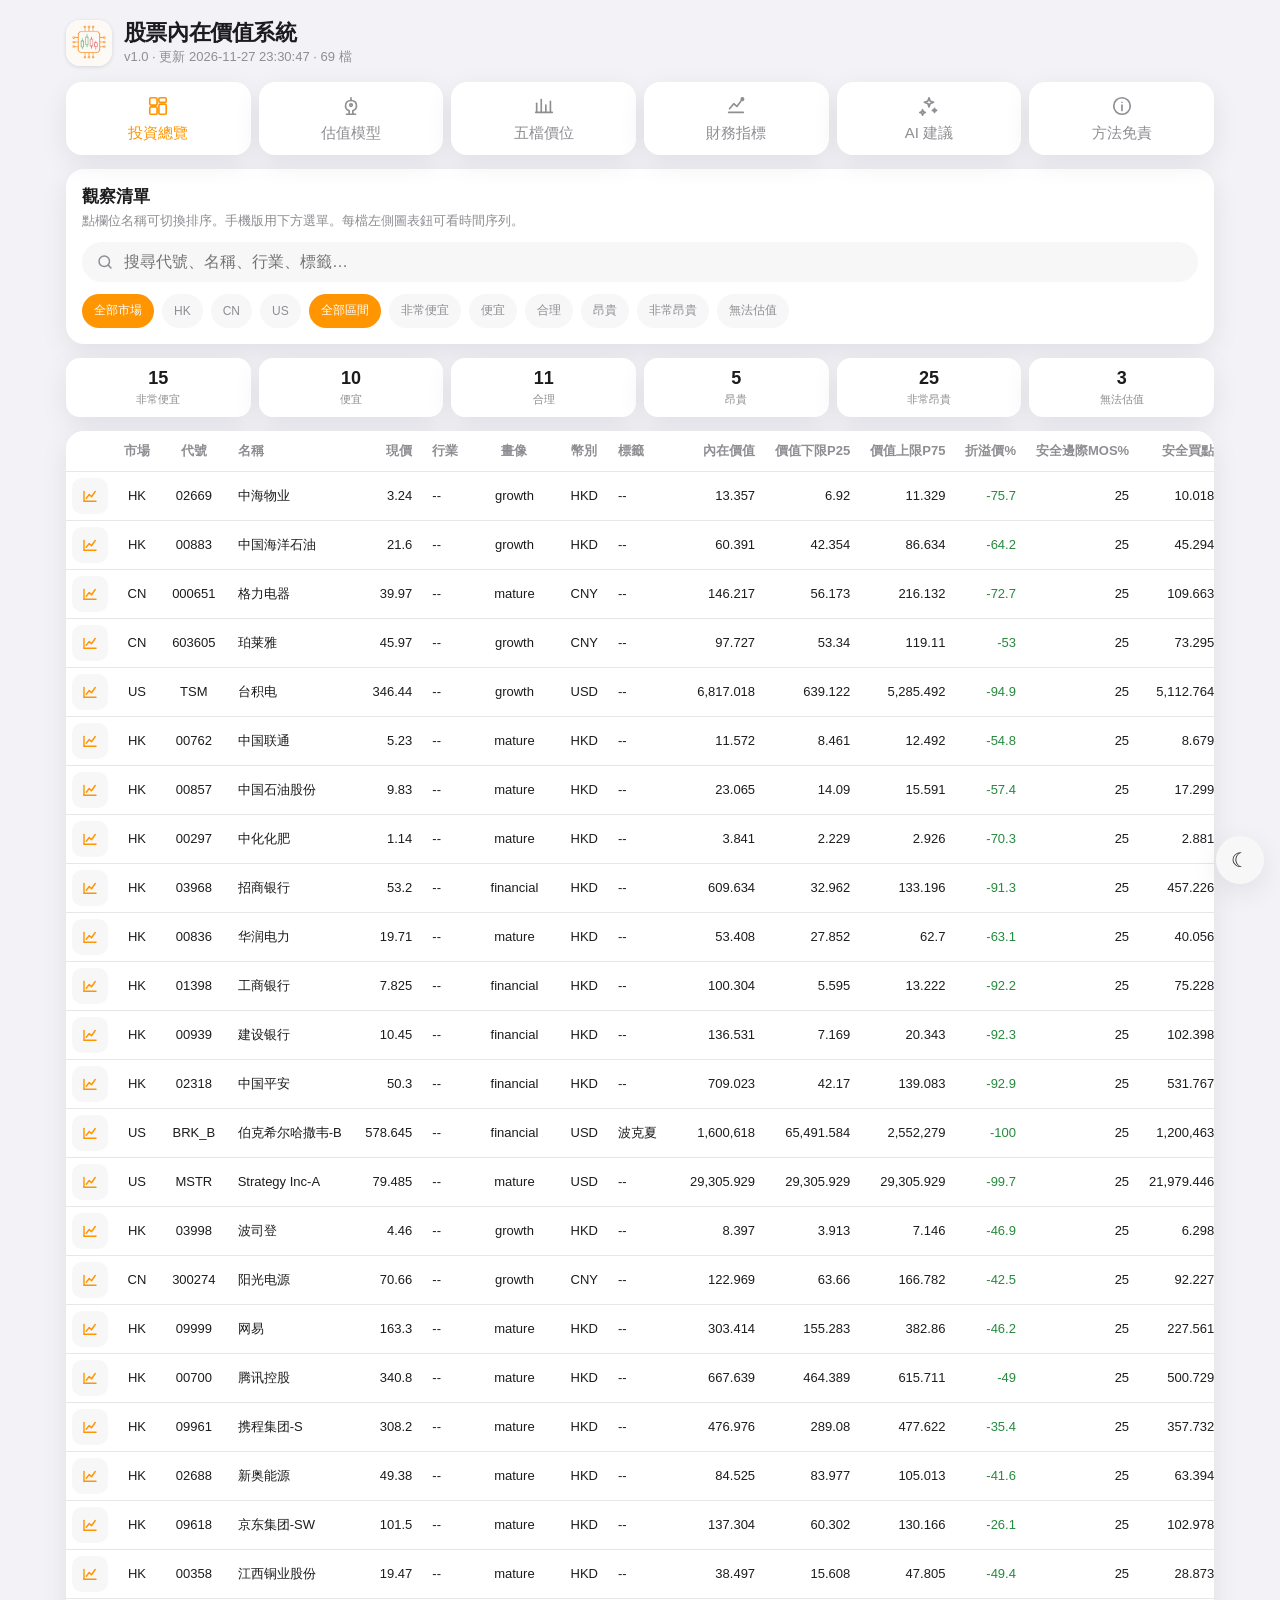
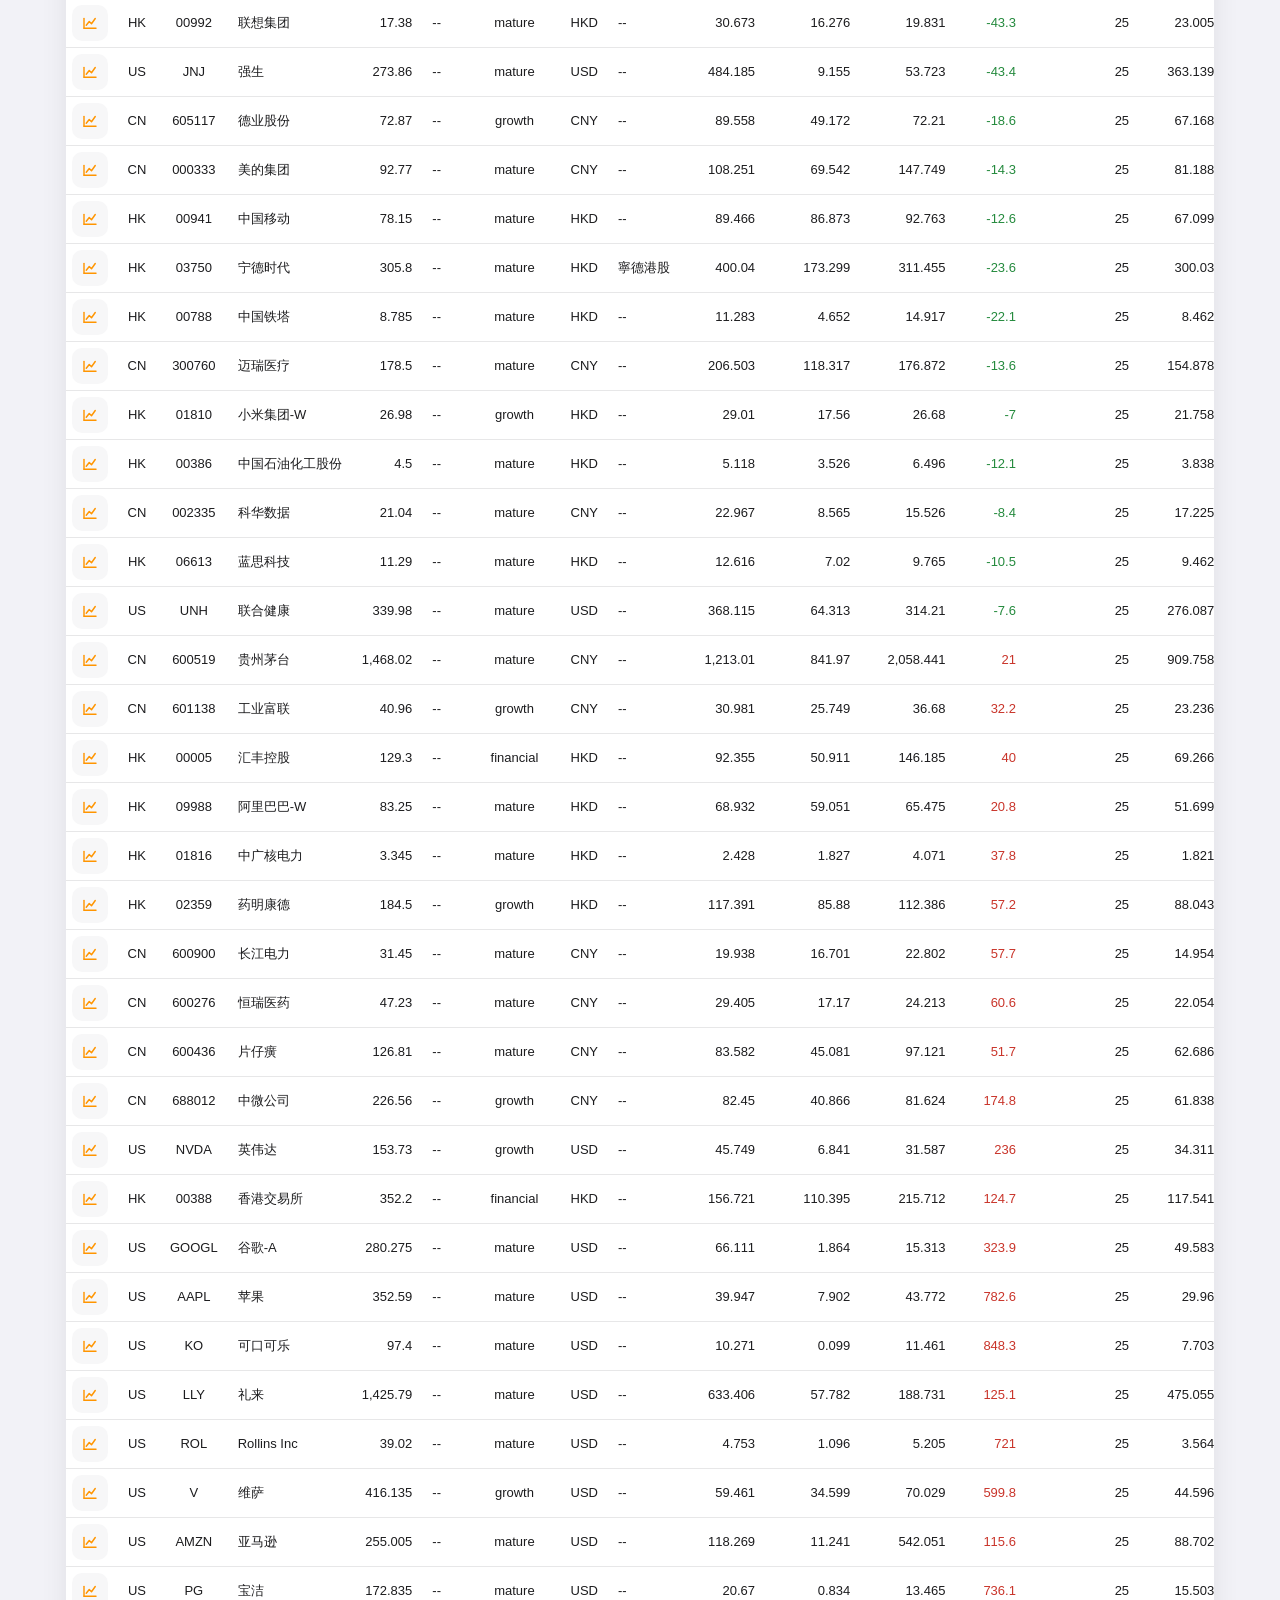
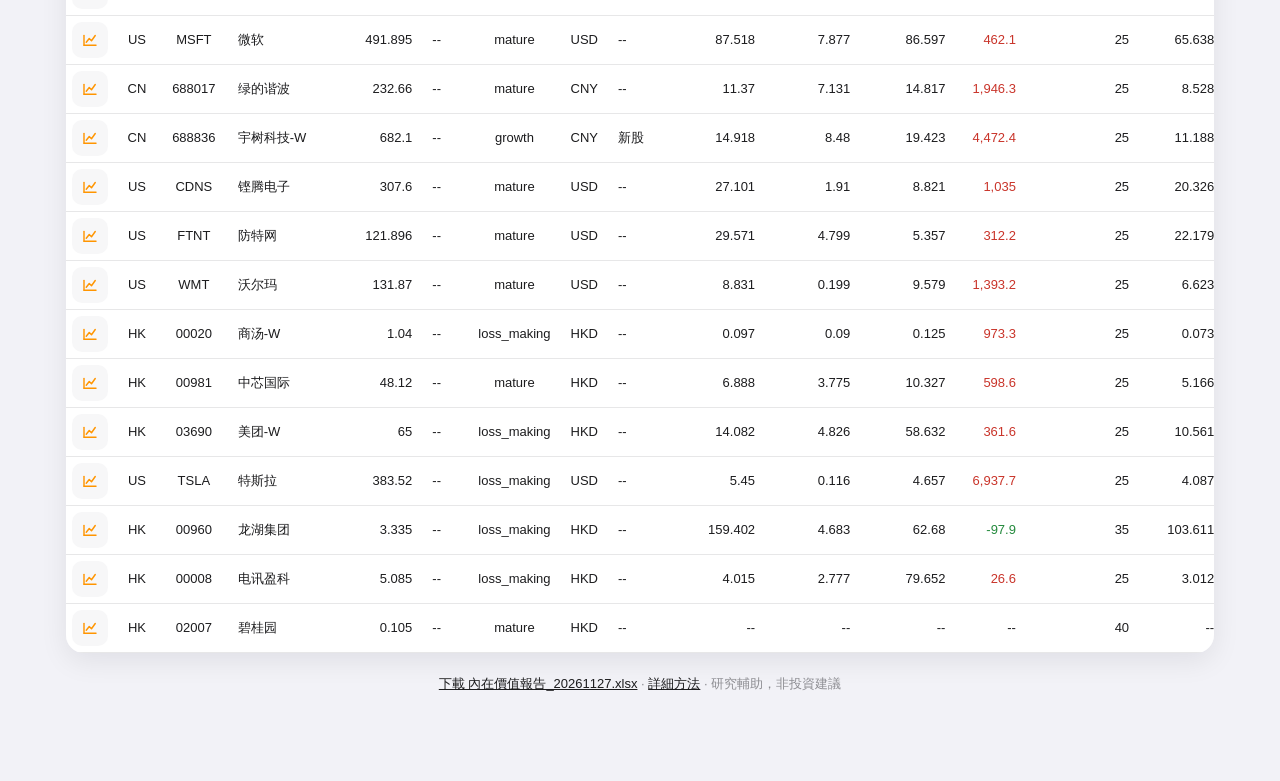
<file: docs/index.html>
<!DOCTYPE html>
<html lang="zh-Hant">
<head>
  <meta charset="UTF-8" />
  <meta name="viewport" content="width=device-width, initial-scale=1, viewport-fit=cover" />
  <meta name="theme-color" content="#F5F5F7" />
  <title>股票內在價值系統</title>
  <link rel="icon" type="image/png" href="./favicon.png?v=1.0.6" />
  <link rel="apple-touch-icon" href="./assets/apple-touch-icon.png?v=1.0.6" />
  <link rel="stylesheet" href="./assets/app.css?v=1.0.6" />
</head>
<body>
  <div class="app">
    <header class="top">
      <div class="brand">
        <a class="logo" href="./index.html" title="回首頁">
          <img src="./assets/logo.png?v=1.0.6" alt="股票內在價值系統" />
        </a>
        <div>
          <h1>股票內在價值系統</h1>
          <p class="sub" id="metaLine">載入中…</p>
        </div>
      </div>
    </header>

    <nav class="nav-cards" id="navCards" aria-label="主要分頁">
      <button class="nav-btn active" data-tab="overview">
        <span class="ico" aria-hidden="true"><svg viewBox="0 0 24 24" fill="none" stroke="currentColor" stroke-width="1.8" stroke-linecap="round" stroke-linejoin="round"><rect x="3" y="3" width="8" height="8" rx="1.5"/><rect x="13" y="3" width="8" height="5" rx="1.5"/><rect x="13" y="10" width="8" height="11" rx="1.5"/><rect x="3" y="13" width="8" height="8" rx="1.5"/></svg></span>
        <span>投資總覽</span>
      </button>
      <button class="nav-btn" data-tab="models">
        <span class="ico" aria-hidden="true"><svg viewBox="0 0 24 24" fill="none" stroke="currentColor" stroke-width="1.8" stroke-linecap="round" stroke-linejoin="round"><path d="M12 3v3"/><path d="M7 21h10"/><path d="M12 6c-3.5 0-6 2.2-6 6 0 2.6 1.5 4.2 4 5.3V21"/><path d="M12 6c3.5 0 6 2.2 6 6 0 2.6-1.5 4.2-4 5.3V21"/><circle cx="12" cy="11" r="1.4"/></svg></span>
        <span>估值模型</span>
      </button>
      <button class="nav-btn" data-tab="bands">
        <span class="ico" aria-hidden="true"><svg viewBox="0 0 24 24" fill="none" stroke="currentColor" stroke-width="1.8" stroke-linecap="round" stroke-linejoin="round"><path d="M4 19V9"/><path d="M9 19V5"/><path d="M14 19v-8"/><path d="M19 19V7"/><path d="M3 19h18"/></svg></span>
        <span>五檔價位</span>
      </button>
      <button class="nav-btn" data-tab="metrics">
        <span class="ico" aria-hidden="true"><svg viewBox="0 0 24 24" fill="none" stroke="currentColor" stroke-width="1.8" stroke-linecap="round" stroke-linejoin="round"><path d="M4 19h16"/><path d="M5 15l4.5-5.5 3.5 3 6-8"/><circle cx="19" cy="4.5" r="1.3"/></svg></span>
        <span>財務指標</span>
      </button>
      <button class="nav-btn" data-tab="advice">
        <span class="ico" aria-hidden="true"><svg viewBox="0 0 24 24" fill="none" stroke="currentColor" stroke-width="1.8" stroke-linecap="round" stroke-linejoin="round"><path d="M12 3l1.2 3.6L17 8l-3.8 1.4L12 13l-1.2-3.6L7 8l3.8-1.4L12 3z"/><path d="M5 16l.7 2L8 19l-2.3.8L5 22l-.7-2.2L2 19l2.3-.9L5 16z"/><path d="M18 14.5l.6 1.7 1.7.6-1.7.6-.6 1.7-.6-1.7-1.7-.6 1.7-.6.6-1.7z"/></svg></span>
        <span>AI 建議</span>
      </button>
      <button class="nav-btn" data-tab="method">
        <span class="ico" aria-hidden="true"><svg viewBox="0 0 24 24" fill="none" stroke="currentColor" stroke-width="1.8" stroke-linecap="round" stroke-linejoin="round"><circle cx="12" cy="12" r="9"/><path d="M12 11v6"/><circle cx="12" cy="8" r=".9" fill="currentColor" stroke="none"/></svg></span>
        <span>方法免責</span>
      </button>
    </nav>

    <section class="panel search-panel">
      <h2>觀察清單</h2>
      <p class="hint">點欄位名稱可切換排序。手機版用下方選單。每檔左側圖表鈕可看時間序列。</p>
      <label class="search">
        <span class="mag" aria-hidden="true">
          <svg viewBox="0 0 24 24" width="18" height="18" fill="none" stroke="currentColor" stroke-width="2" stroke-linecap="round"><circle cx="11" cy="11" r="7"/><path d="M20 20l-3.5-3.5"/></svg>
        </span>
        <input id="q" type="search" placeholder="搜尋代號、名稱、行業、標籤…" autocomplete="off" />
      </label>
      <div class="filters" id="filters"></div>
      <div class="mobile-sort">
        <label>排序
          <select id="sortKey"></select>
        </label>
        <button type="button" id="sortDir" class="pill">大 → 小</button>
      </div>
    </section>

    <section class="stats" id="stats"></section>

    <main id="main"></main>

    <footer class="foot">
      <a id="excelLink" href="#">下載 Excel 報告</a>
      <span>·</span>
      <a href="./method.html">詳細方法</a>
      <span>·</span>
      <span>研究輔助，非投資建議</span>
    </footer>
  </div>

  <button type="button" class="theme-fab" id="themeBtn" title="切換深淺色" aria-label="切換深淺色">☾</button>

  <div class="modal" id="modal" hidden>
    <div class="sheet" role="dialog" aria-modal="true" aria-labelledby="modalTitle">
      <button class="close" id="modalClose" type="button" aria-label="關閉">✕</button>
      <div id="modalBody"></div>
    </div>
  </div>

  <div class="modal" id="chartModal" hidden>
    <div class="sheet sheet-chart" role="dialog" aria-modal="true" aria-labelledby="chartTitle">
      <button class="close" id="chartClose" type="button" aria-label="關閉">✕</button>
      <h2 id="chartTitle">時間序列</h2>
      <p class="hint" id="chartHint"></p>
      <div id="chartCanvasWrap"><canvas id="chartCanvas"></canvas></div>
    </div>
  </div>

  <script src="./assets/app.js?v=1.0.6"></script>
</body>
</html>
</file>
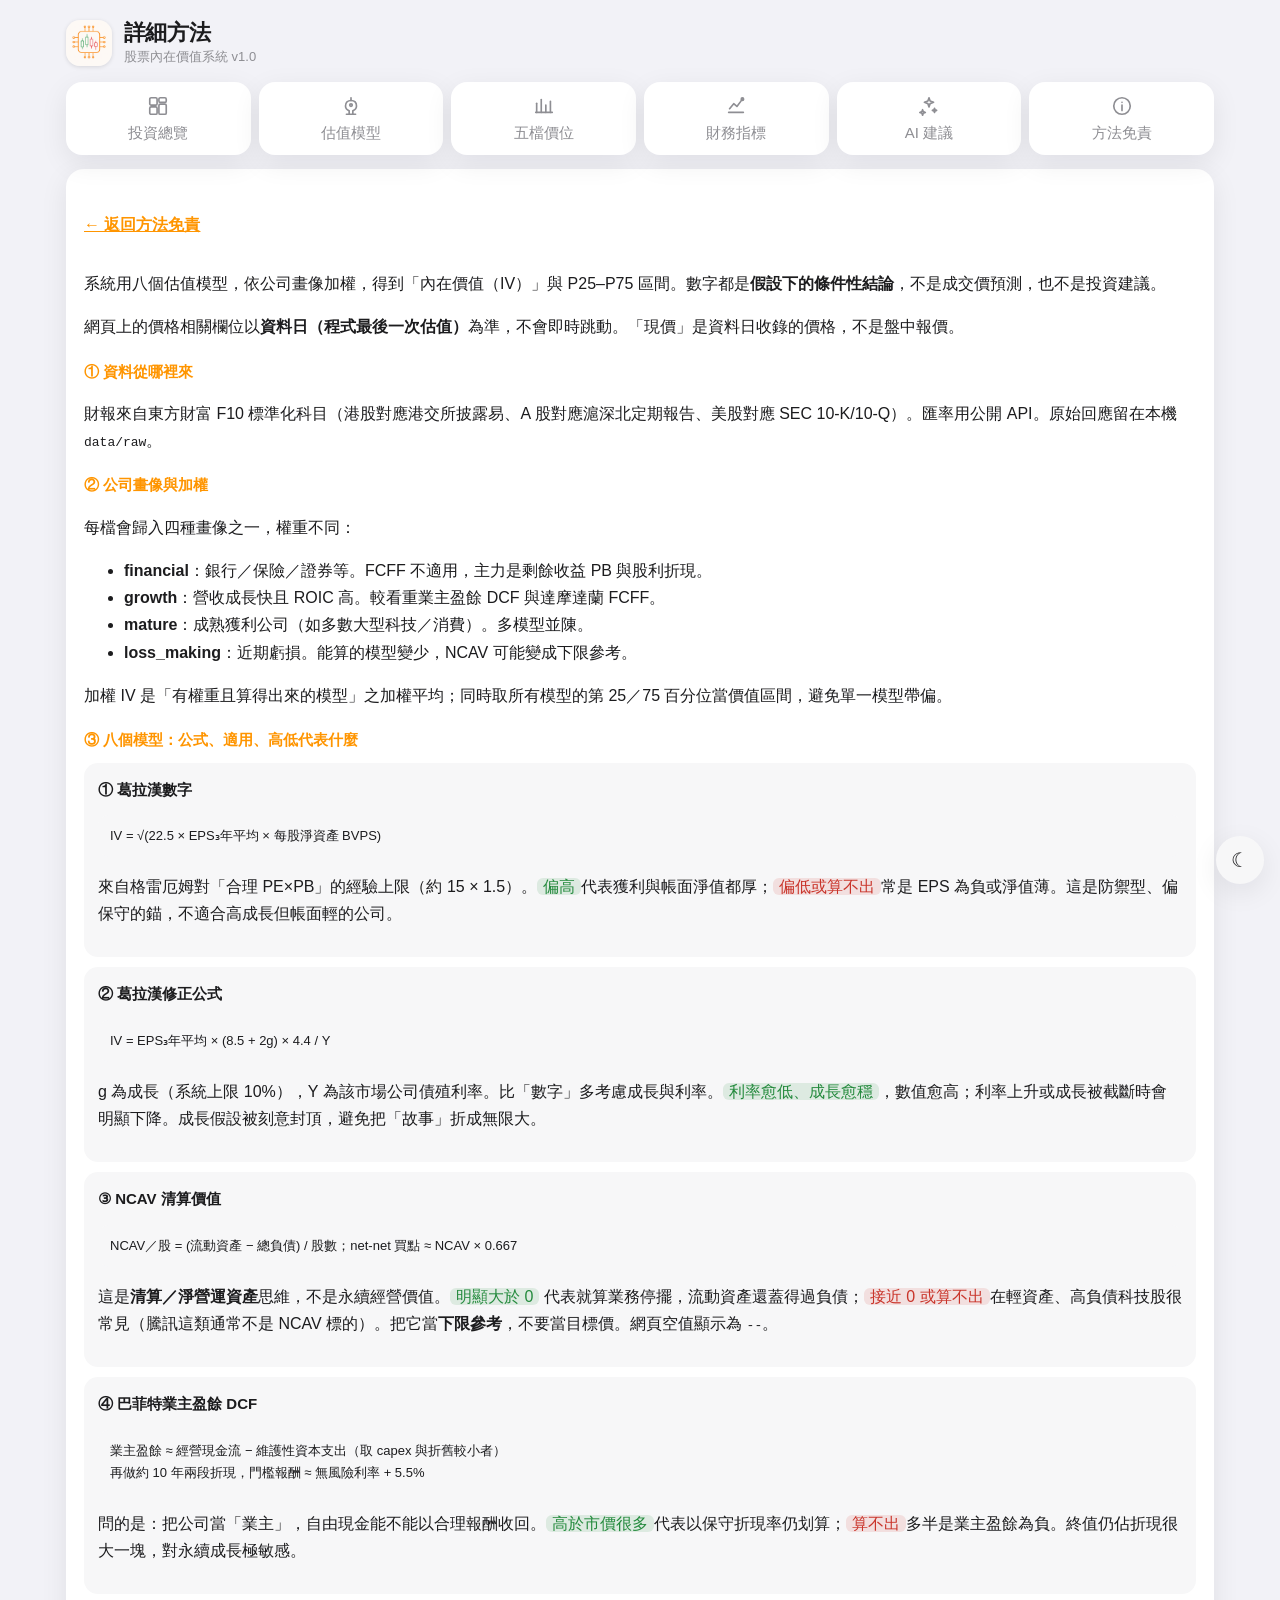
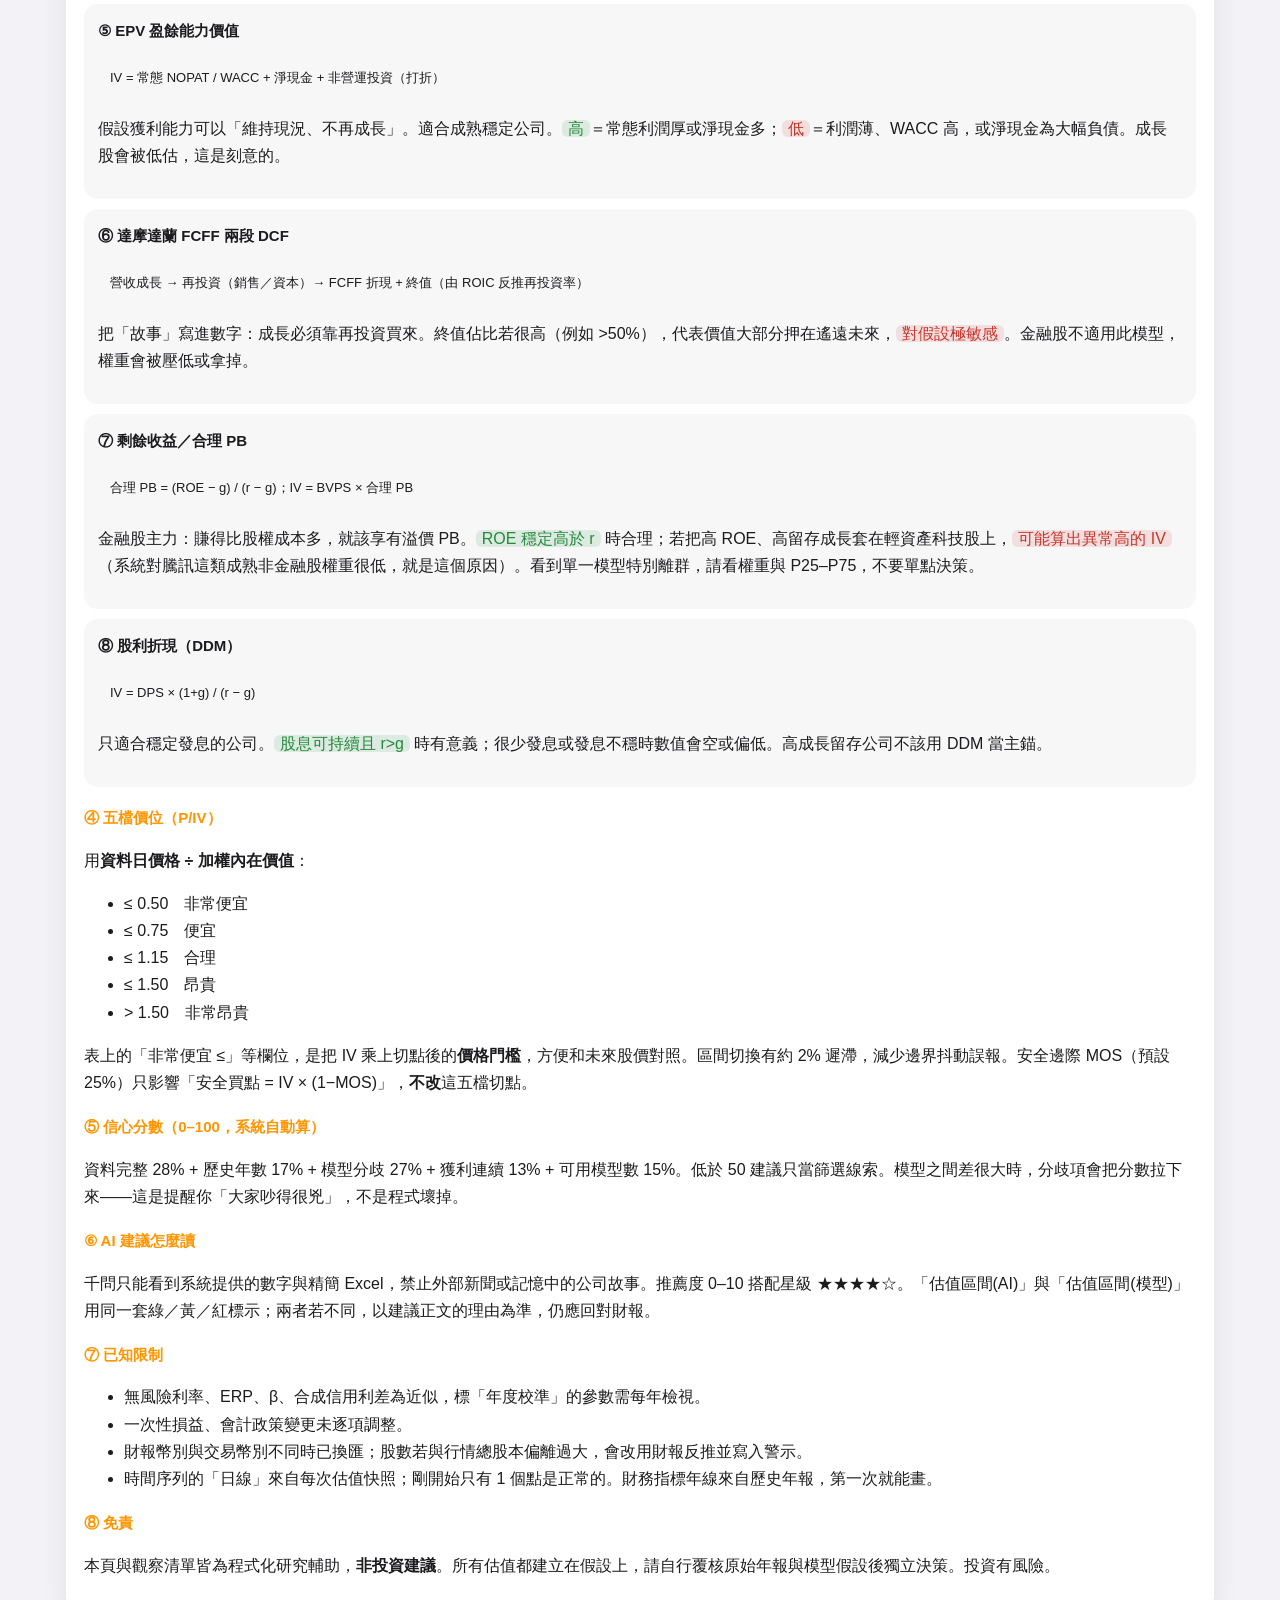
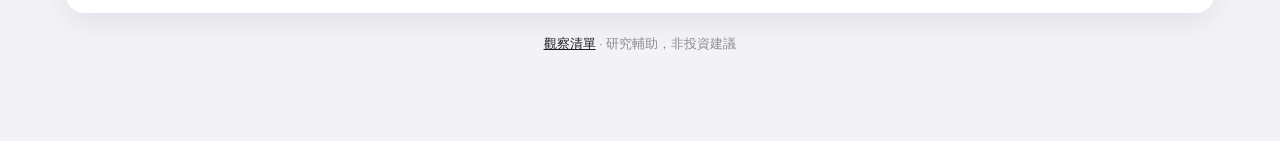
<file: docs/method.html>
<!DOCTYPE html>
<html lang="zh-Hant">
<head>
  <meta charset="UTF-8" />
  <meta name="viewport" content="width=device-width, initial-scale=1, viewport-fit=cover" />
  <meta name="theme-color" content="#F5F5F7" />
  <title>詳細方法 · 股票內在價值系統</title>
  <link rel="icon" type="image/png" href="./favicon.png?v=1.0.6" />
  <link rel="apple-touch-icon" href="./assets/apple-touch-icon.png?v=1.0.6" />
  <link rel="stylesheet" href="./assets/app.css?v=1.0.6" />
</head>
<body class="page-method">
  <div class="app">
    <header class="top">
      <div class="brand">
        <a class="logo" href="./index.html" title="回首頁">
          <img src="./assets/logo.png?v=1.0.6" alt="股票內在價值系統" />
        </a>
        <div>
          <h1>詳細方法</h1>
          <p class="sub">股票內在價值系統 v1.0</p>
        </div>
      </div>
    </header>

    <nav class="nav-cards" aria-label="主要分頁">
      <a class="nav-btn" href="./index.html?tab=overview">
        <span class="ico" aria-hidden="true"><svg viewBox="0 0 24 24" fill="none" stroke="currentColor" stroke-width="1.8" stroke-linecap="round" stroke-linejoin="round"><rect x="3" y="3" width="8" height="8" rx="1.5"/><rect x="13" y="3" width="8" height="5" rx="1.5"/><rect x="13" y="10" width="8" height="11" rx="1.5"/><rect x="3" y="13" width="8" height="8" rx="1.5"/></svg></span>
        <span>投資總覽</span>
      </a>
      <a class="nav-btn" href="./index.html?tab=models">
        <span class="ico" aria-hidden="true"><svg viewBox="0 0 24 24" fill="none" stroke="currentColor" stroke-width="1.8" stroke-linecap="round" stroke-linejoin="round"><path d="M12 3v3"/><path d="M7 21h10"/><path d="M12 6c-3.5 0-6 2.2-6 6 0 2.6 1.5 4.2 4 5.3V21"/><path d="M12 6c3.5 0 6 2.2 6 6 0 2.6-1.5 4.2-4 5.3V21"/><circle cx="12" cy="11" r="1.4"/></svg></span>
        <span>估值模型</span>
      </a>
      <a class="nav-btn" href="./index.html?tab=bands">
        <span class="ico" aria-hidden="true"><svg viewBox="0 0 24 24" fill="none" stroke="currentColor" stroke-width="1.8" stroke-linecap="round" stroke-linejoin="round"><path d="M4 19V9"/><path d="M9 19V5"/><path d="M14 19v-8"/><path d="M19 19V7"/><path d="M3 19h18"/></svg></span>
        <span>五檔價位</span>
      </a>
      <a class="nav-btn" href="./index.html?tab=metrics">
        <span class="ico" aria-hidden="true"><svg viewBox="0 0 24 24" fill="none" stroke="currentColor" stroke-width="1.8" stroke-linecap="round" stroke-linejoin="round"><path d="M4 19h16"/><path d="M5 15l4.5-5.5 3.5 3 6-8"/><circle cx="19" cy="4.5" r="1.3"/></svg></span>
        <span>財務指標</span>
      </a>
      <a class="nav-btn" href="./index.html?tab=advice">
        <span class="ico" aria-hidden="true"><svg viewBox="0 0 24 24" fill="none" stroke="currentColor" stroke-width="1.8" stroke-linecap="round" stroke-linejoin="round"><path d="M12 3l1.2 3.6L17 8l-3.8 1.4L12 13l-1.2-3.6L7 8l3.8-1.4L12 3z"/><path d="M5 16l.7 2L8 19l-2.3.8L5 22l-.7-2.2L2 19l2.3-.9L5 16z"/><path d="M18 14.5l.6 1.7 1.7.6-1.7.6-.6 1.7-.6-1.7-1.7-.6 1.7-.6.6-1.7z"/></svg></span>
        <span>AI 建議</span>
      </a>
      <a class="nav-btn" href="./index.html?tab=method">
        <span class="ico" aria-hidden="true"><svg viewBox="0 0 24 24" fill="none" stroke="currentColor" stroke-width="1.8" stroke-linecap="round" stroke-linejoin="round"><circle cx="12" cy="12" r="9"/><path d="M12 11v6"/><circle cx="12" cy="8" r=".9" fill="currentColor" stroke="none"/></svg></span>
        <span>方法免責</span>
      </a>
    </nav>

    <article class="method">
      <p><a class="method-link" href="./index.html?tab=method">← 返回方法免責</a></p>
      <p>系統用八個估值模型，依公司畫像加權，得到「內在價值（IV）」與 P25–P75 區間。數字都是<strong>假設下的條件性結論</strong>，不是成交價預測，也不是投資建議。</p>
      <p>網頁上的價格相關欄位以<strong>資料日（程式最後一次估值）</strong>為準，不會即時跳動。「現價」是資料日收錄的價格，不是盤中報價。</p>

      <h3>① 資料從哪裡來</h3>
      <p>財報來自東方財富 F10 標準化科目（港股對應港交所披露易、A 股對應滬深北定期報告、美股對應 SEC 10-K/10-Q）。匯率用公開 API。原始回應留在本機 <code>data/raw</code>。</p>

      <h3>② 公司畫像與加權</h3>
      <p>每檔會歸入四種畫像之一，權重不同：</p>
      <ul>
        <li><strong>financial</strong>：銀行／保險／證券等。FCFF 不適用，主力是剩餘收益 PB 與股利折現。</li>
        <li><strong>growth</strong>：營收成長快且 ROIC 高。較看重業主盈餘 DCF 與達摩達蘭 FCFF。</li>
        <li><strong>mature</strong>：成熟獲利公司（如多數大型科技／消費）。多模型並陳。</li>
        <li><strong>loss_making</strong>：近期虧損。能算的模型變少，NCAV 可能變成下限參考。</li>
      </ul>
      <p>加權 IV 是「有權重且算得出來的模型」之加權平均；同時取所有模型的第 25／75 百分位當價值區間，避免單一模型帶偏。</p>

      <h3>③ 八個模型：公式、適用、高低代表什麼</h3>

      <div class="model-card">
        <h4>① 葛拉漢數字</h4>
        <p class="formula">IV = √(22.5 × EPS₃年平均 × 每股淨資產 BVPS)</p>
        <p>來自格雷厄姆對「合理 PE×PB」的經驗上限（約 15 × 1.5）。<span class="hi-good">偏高</span>代表獲利與帳面淨值都厚；<span class="hi-bad">偏低或算不出</span>常是 EPS 為負或淨值薄。這是防禦型、偏保守的錨，不適合高成長但帳面輕的公司。</p>
      </div>
      <div class="model-card">
        <h4>② 葛拉漢修正公式</h4>
        <p class="formula">IV = EPS₃年平均 × (8.5 + 2g) × 4.4 / Y</p>
        <p>g 為成長（系統上限 10%），Y 為該市場公司債殖利率。比「數字」多考慮成長與利率。<span class="hi-good">利率愈低、成長愈穩</span>，數值愈高；利率上升或成長被截斷時會明顯下降。成長假設被刻意封頂，避免把「故事」折成無限大。</p>
      </div>
      <div class="model-card">
        <h4>③ NCAV 清算價值</h4>
        <p class="formula">NCAV／股 = (流動資產 − 總負債) / 股數；net-net 買點 ≈ NCAV × 0.667</p>
        <p>這是<strong>清算／淨營運資產</strong>思維，不是永續經營價值。<span class="hi-good">明顯大於 0</span> 代表就算業務停擺，流動資產還蓋得過負債；<span class="hi-bad">接近 0 或算不出</span>在輕資產、高負債科技股很常見（騰訊這類通常不是 NCAV 標的）。把它當<strong>下限參考</strong>，不要當目標價。網頁空值顯示為 <code>--</code>。</p>
      </div>
      <div class="model-card">
        <h4>④ 巴菲特業主盈餘 DCF</h4>
        <p class="formula">業主盈餘 ≈ 經營現金流 − 維護性資本支出（取 capex 與折舊較小者）<br/>再做約 10 年兩段折現，門檻報酬 ≈ 無風險利率 + 5.5%</p>
        <p>問的是：把公司當「業主」，自由現金能不能以合理報酬收回。<span class="hi-good">高於市價很多</span>代表以保守折現率仍划算；<span class="hi-bad">算不出</span>多半是業主盈餘為負。終值仍佔折現很大一塊，對永續成長極敏感。</p>
      </div>
      <div class="model-card">
        <h4>⑤ EPV 盈餘能力價值</h4>
        <p class="formula">IV = 常態 NOPAT / WACC + 淨現金 + 非營運投資（打折）</p>
        <p>假設獲利能力可以「維持現況、不再成長」。適合成熟穩定公司。<span class="hi-good">高</span>＝常態利潤厚或淨現金多；<span class="hi-bad">低</span>＝利潤薄、WACC 高，或淨現金為大幅負債。成長股會被低估，這是刻意的。</p>
      </div>
      <div class="model-card">
        <h4>⑥ 達摩達蘭 FCFF 兩段 DCF</h4>
        <p class="formula">營收成長 → 再投資（銷售／資本）→ FCFF 折現 + 終值（由 ROIC 反推再投資率）</p>
        <p>把「故事」寫進數字：成長必須靠再投資買來。終值佔比若很高（例如 &gt;50%），代表價值大部分押在遙遠未來，<span class="hi-bad">對假設極敏感</span>。金融股不適用此模型，權重會被壓低或拿掉。</p>
      </div>
      <div class="model-card">
        <h4>⑦ 剩餘收益／合理 PB</h4>
        <p class="formula">合理 PB = (ROE − g) / (r − g)；IV = BVPS × 合理 PB</p>
        <p>金融股主力：賺得比股權成本多，就該享有溢價 PB。<span class="hi-good">ROE 穩定高於 r</span> 時合理；若把高 ROE、高留存成長套在輕資產科技股上，<span class="hi-bad">可能算出異常高的 IV</span>（系統對騰訊這類成熟非金融股權重很低，就是這個原因）。看到單一模型特別離群，請看權重與 P25–P75，不要單點決策。</p>
      </div>
      <div class="model-card">
        <h4>⑧ 股利折現（DDM）</h4>
        <p class="formula">IV = DPS × (1+g) / (r − g)</p>
        <p>只適合穩定發息的公司。<span class="hi-good">股息可持續且 r&gt;g</span> 時有意義；很少發息或發息不穩時數值會空或偏低。高成長留存公司不該用 DDM 當主錨。</p>
      </div>

      <h3>④ 五檔價位（P/IV）</h3>
      <p>用<strong>資料日價格 ÷ 加權內在價值</strong>：</p>
      <ul>
        <li>≤ 0.50　非常便宜</li>
        <li>≤ 0.75　便宜</li>
        <li>≤ 1.15　合理</li>
        <li>≤ 1.50　昂貴</li>
        <li>&gt; 1.50　非常昂貴</li>
      </ul>
      <p>表上的「非常便宜 ≤」等欄位，是把 IV 乘上切點後的<strong>價格門檻</strong>，方便和未來股價對照。區間切換有約 2% 遲滯，減少邊界抖動誤報。安全邊際 MOS（預設 25%）只影響「安全買點 = IV × (1−MOS)」，<strong>不改</strong>這五檔切點。</p>

      <h3>⑤ 信心分數（0–100，系統自動算）</h3>
      <p>資料完整 28% + 歷史年數 17% + 模型分歧 27% + 獲利連續 13% + 可用模型數 15%。低於 50 建議只當篩選線索。模型之間差很大時，分歧項會把分數拉下來——這是提醒你「大家吵得很兇」，不是程式壞掉。</p>

      <h3>⑥ AI 建議怎麼讀</h3>
      <p>千問只能看到系統提供的數字與精簡 Excel，禁止外部新聞或記憶中的公司故事。推薦度 0–10 搭配星級 ★★★★☆。「估值區間(AI)」與「估值區間(模型)」用同一套綠／黃／紅標示；兩者若不同，以建議正文的理由為準，仍應回對財報。</p>

      <h3>⑦ 已知限制</h3>
      <ul>
        <li>無風險利率、ERP、β、合成信用利差為近似，標「年度校準」的參數需每年檢視。</li>
        <li>一次性損益、會計政策變更未逐項調整。</li>
        <li>財報幣別與交易幣別不同時已換匯；股數若與行情總股本偏離過大，會改用財報反推並寫入警示。</li>
        <li>時間序列的「日線」來自每次估值快照；剛開始只有 1 個點是正常的。財務指標年線來自歷史年報，第一次就能畫。</li>
      </ul>

      <h3>⑧ 免責</h3>
      <p>本頁與觀察清單皆為程式化研究輔助，<strong>非投資建議</strong>。所有估值都建立在假設上，請自行覆核原始年報與模型假設後獨立決策。投資有風險。</p>
    </article>

    <footer class="foot">
      <a href="./index.html">觀察清單</a>
      <span>·</span>
      <span>研究輔助，非投資建議</span>
    </footer>
  </div>
  <button type="button" class="theme-fab" id="themeBtn" title="切換深淺色" aria-label="切換深淺色">☾</button>
  <script>
    (function () {
      const btn = document.getElementById("themeBtn");
      const saved = localStorage.getItem("iv-theme") || (matchMedia("(prefers-color-scheme: dark)").matches ? "dark" : "light");
      function setTheme(t) {
        document.documentElement.setAttribute("data-theme", t);
        localStorage.setItem("iv-theme", t);
        btn.textContent = t === "dark" ? "☀" : "☾";
        document.querySelector('meta[name="theme-color"]')?.setAttribute("content", t === "dark" ? "#121212" : "#F5F5F7");
      }
      setTheme(saved);
      btn.addEventListener("click", function () {
        setTheme(document.documentElement.getAttribute("data-theme") === "dark" ? "light" : "dark");
      });
    })();
  </script>
</body>
</html>
</file>
<file: docs/assets/app.css>
:root {
  --bg: #f2f2f7;
  --card: #ffffff;
  --card2: #f7f7f8;
  --text: #1c1c1e;
  --muted: #8e8e93;
  --line: rgba(60, 60, 67, 0.12);
  --accent: #ff9500;
  --accent-soft: rgba(255, 149, 0, 0.16);
  --shadow: 0 8px 28px rgba(15, 15, 20, 0.08);
  --radius: 18px;
  --safe: env(safe-area-inset-bottom, 12px);
  --good: #248a3d;
  --good-bg: rgba(36, 138, 61, 0.12);
  --bad: #c9342a;
  --bad-bg: rgba(201, 52, 42, 0.12);
  --warn: #c47b00;
  --warn-bg: rgba(196, 123, 0, 0.14);
}
[data-theme="dark"] {
  --bg: #121212;
  --card: #1c1c1e;
  --card2: #2a2a2a;
  --text: #f5f5f7;
  --muted: #8e8e93;
  --line: rgba(255, 255, 255, 0.08);
  --accent: #ff9f0a;
  --accent-soft: rgba(255, 159, 10, 0.22);
  --shadow: 0 10px 32px rgba(0, 0, 0, 0.45);
  --good: #30d158;
  --good-bg: rgba(48, 209, 88, 0.16);
  --bad: #ff6961;
  --bad-bg: rgba(255, 105, 97, 0.16);
  --warn: #ffd60a;
  --warn-bg: rgba(255, 214, 10, 0.14);
}
* { box-sizing: border-box; }
html, body { margin: 0; padding: 0; background: var(--bg); color: var(--text);
  font-family: -apple-system, BlinkMacSystemFont, "SF Pro Text", "PingFang TC", "Noto Sans TC", "Segoe UI", sans-serif;
  -webkit-font-smoothing: antialiased; }
.app { max-width: 1180px; margin: 0 auto; padding: 20px 16px 88px; }
.top { display: flex; align-items: center; justify-content: space-between; margin-bottom: 16px; }
.brand { display: flex; gap: 12px; align-items: center;
  --logo-size: calc(22px * 1.2 + 2px + 13px * 1.35); }
.brand > div { min-width: 0; }
h1 { font-size: 22px; margin: 0; letter-spacing: -0.02em; line-height: 1.2; white-space: nowrap; }
.sub { margin: 2px 0 0; color: var(--muted); font-size: 13px; line-height: 1.35; white-space: nowrap; }
a.logo { width: var(--logo-size); height: var(--logo-size); flex-shrink: 0;
  border-radius: 14px; overflow: hidden; display: block;
  background: transparent; box-shadow: 0 1px 4px rgba(0,0,0,.12); }
a.logo img { width: 100%; height: 100%; display: block; object-fit: cover; }
a.nav-btn { text-decoration: none; }

.nav-cards { display: grid; grid-template-columns: repeat(6, 1fr); gap: 8px; margin-bottom: 14px; }
.nav-btn { border: 0; background: var(--card); color: var(--muted); border-radius: 16px;
  padding: 12px 8px; box-shadow: var(--shadow); cursor: pointer; display: flex; flex-direction: column;
  align-items: center; gap: 6px; font-size: 15px; }
.nav-btn .ico { width: 24px; height: 24px; color: inherit; display: grid; place-items: center; }
.nav-btn .ico svg { width: 22px; height: 22px; }
.nav-btn.active { color: var(--accent); }
.nav-btn.active .ico { color: var(--accent); }

.panel { background: var(--card); border-radius: var(--radius); padding: 16px; box-shadow: var(--shadow); margin-bottom: 14px; }
.panel h2 { margin: 0 0 4px; font-size: 17px; }
.hint { margin: 0 0 12px; color: var(--muted); font-size: 13px; }
.search { display: flex; align-items: center; gap: 8px; background: var(--card2); border-radius: 999px; padding: 10px 14px; }
.search input { border: 0; background: transparent; width: 100%; color: var(--text); font-size: 16px; outline: none; }
.mag { color: var(--muted); display: grid; place-items: center; }
.filters { display: flex; flex-wrap: wrap; gap: 8px; margin-top: 12px; }
.chip { border: 0; background: var(--card2); color: var(--muted); width: 40px; height: 40px; border-radius: 50%;
  cursor: pointer; font-size: 12px; }
.chip.on { background: var(--accent); color: #fff; }
.chip.wide { width: auto; padding: 0 12px; border-radius: 999px; height: 34px; }
.mobile-sort { display: none; gap: 8px; margin-top: 12px; align-items: center; }
.mobile-sort select, .pill { border: 0; background: var(--card2); color: var(--text); border-radius: 12px; padding: 8px 12px; }

.stats { display: grid; grid-template-columns: repeat(6, 1fr); gap: 8px; margin-bottom: 14px; }
.stat { background: var(--card); border-radius: 14px; padding: 10px; text-align: center; box-shadow: var(--shadow);
  border: 0; cursor: pointer; color: inherit; font: inherit; }
.stat b { display: block; font-size: 18px; }
.stat span { color: var(--muted); font-size: 11px; }
.stat.on { outline: 2px solid var(--accent); background: var(--accent-soft); }

.table-wrap { overflow: auto; background: var(--card); border-radius: var(--radius); box-shadow: var(--shadow); }
table { width: max-content; min-width: 100%; border-collapse: collapse; }
th, td { padding: 11px 10px; text-align: left; border-bottom: 1px solid var(--line); font-size: 13px; white-space: nowrap; }
th { position: sticky; top: 0; background: var(--card); cursor: pointer; color: var(--muted); font-weight: 600; user-select: none; }
th .arr { color: var(--accent); margin-left: 4px; }
th.col-c, td.col-c { text-align: center; }
th.col-r, td.col-r { text-align: right; font-variant-numeric: tabular-nums; }
th.col-l, td.col-l { text-align: left; white-space: nowrap; }
.th-chart, .td-chart { width: 44px; padding: 6px; }
.band { display: inline-flex; align-items: center; gap: 6px; font-weight: 600; }
.dot { width: 8px; height: 8px; border-radius: 50%; background: var(--muted); flex-shrink: 0; }
.dot.非常便宜 { background: #34c759; }
.dot.便宜 { background: #30d158; }
.dot.合理 { background: #ffd60a; }
.dot.昂貴 { background: #ff9f0a; }
.dot.非常昂貴 { background: #ff3b30; }
.dot.無法估值 { background: #8e8e93; }
.stars { color: var(--accent); letter-spacing: 1px; }
.muted-sep { color: var(--muted); font-weight: 500; font-size: 12px; }
.row-link { cursor: pointer; }
.row-link:hover { background: var(--accent-soft); }

.tone-good { color: var(--good) !important; }
.tone-bad { color: var(--bad) !important; }
.tone-warn { color: var(--warn) !important; }

.cards { display: none; gap: 12px; }
.item { background: var(--card); border-radius: var(--radius); overflow: hidden; box-shadow: var(--shadow); cursor: pointer; }
.item h3 { margin: 0; font-size: 16px; }
.item-hd { display: flex; gap: 10px; align-items: center; padding: 14px 14px 8px; }
.item-id { flex: 1; min-width: 0; }
.item-meta { display: flex; gap: 8px; align-items: center; margin-top: 4px; font-size: 12px; flex-wrap: wrap; }
.px { color: var(--text); font-variant-numeric: tabular-nums; font-weight: 650; }
.mkt { background: var(--accent-soft); color: var(--accent); font-weight: 700; font-size: 11px;
  padding: 1px 6px; border-radius: 6px; }
.ico-sq { min-width: 52px; height: 34px; padding: 0 6px; border-radius: 10px; background: var(--accent-soft); color: var(--accent);
  display: grid; place-items: center; font-weight: 700; font-size: 12px; letter-spacing: -0.02em; }
.item p, .card-note { margin: 0; color: var(--muted); font-size: 13px; padding: 0 14px 10px; line-height: 1.5; }
.item-ft { background: var(--card2); padding: 10px 14px; font-size: 12px; color: var(--muted);
  display: flex; justify-content: space-between; gap: 8px; }
.mini-kv { display: grid; grid-template-columns: 1fr 1fr; gap: 8px 12px; padding: 4px 14px 12px; }
.mini-kv div { display: flex; justify-content: space-between; gap: 8px; font-size: 13px; }
.mini-kv span { color: var(--muted); }
.mini-kv b { font-weight: 650; font-variant-numeric: tabular-nums; }
.card-ai { padding: 0 14px 12px; }
.card-ai-score { display: flex; align-items: center; gap: 8px; margin-bottom: 6px; font-weight: 650; }
.card-ai p { padding: 0 0 8px; }

.chart-btn { border: 0; background: var(--card2); color: var(--accent); width: 36px; height: 36px; border-radius: 10px;
  cursor: pointer; display: grid; place-items: center; flex-shrink: 0; }
.chart-btn svg { width: 18px; height: 18px; }
.chart-btn:hover { background: var(--accent-soft); }

.method { background: var(--card); border-radius: var(--radius); padding: 18px; box-shadow: var(--shadow); line-height: 1.7; }
.method h3 { color: var(--accent); margin: 18px 0 6px; font-size: 15px; }
.method a { color: var(--accent); }
.method-link { display: inline-flex; align-items: center; gap: 6px; margin: 8px 0 16px; font-weight: 650; }
.empty { text-align: center; color: var(--muted); padding: 40px 12px; }

.foot { text-align: center; color: var(--muted); font-size: 13px; margin-top: 22px; }
.foot a { color: var(--text); }
.theme-fab { position: fixed; right: 16px; bottom: calc(16px + var(--safe)); width: 48px; height: 48px; border-radius: 50%;
  border: 0; background: var(--card2); color: var(--text); box-shadow: var(--shadow); cursor: pointer; font-size: 20px; z-index: 20; }

.modal { position: fixed; inset: 0; background: rgba(0,0,0,.45); display: grid; place-items: end center; z-index: 30; }
.modal[hidden] { display: none; }
.sheet { background: var(--card); width: min(720px, 100%); max-height: 88vh; overflow: auto;
  border-radius: 22px 22px 0 0; padding: 22px 18px calc(24px + var(--safe)); position: relative; }
.sheet-chart { width: min(860px, 100%); }
.sheet h2 { margin: 0 40px 8px 0; font-size: 20px; }
.sheet h2 small { color: var(--muted); font-weight: 500; font-size: 14px; }
.sheet h3 { margin: 18px 0 8px; font-size: 15px; }
.close { position: absolute; right: 12px; top: 12px; border: 0; background: var(--card2); width: 32px; height: 32px;
  border-radius: 50%; color: var(--text); cursor: pointer; }
.kv { display: grid; grid-template-columns: 132px 1fr; gap: 6px 10px; font-size: 14px; }
.kv b { color: var(--muted); font-weight: 500; }
.advice { background: var(--card2); border-radius: 14px; padding: 12px 14px; margin-top: 12px; line-height: 1.7; }
.advice p { margin: 0 0 10px; }
.advice p:last-child { margin: 0; }
.advice .lead { font-weight: 650; color: var(--text); }
.warn-box { background: var(--bad-bg); color: var(--bad); border-radius: 12px; padding: 10px 12px; margin-top: 12px; font-size: 13px; line-height: 1.5; }
#chartCanvasWrap { position: relative; height: 320px; margin-top: 8px; }

.page-method .method h2 { margin-top: 0; }
.page-method .back { display: inline-flex; gap: 6px; align-items: center; color: var(--accent); text-decoration: none;
  font-weight: 650; margin-bottom: 12px; }
.formula { background: var(--card2); border-radius: 12px; padding: 10px 12px; font-size: 13px; overflow-x: auto; }
.model-card { background: var(--card2); border-radius: 14px; padding: 14px; margin: 10px 0; }
.model-card h4 { margin: 0 0 6px; font-size: 15px; }
.hi-good { background: var(--good-bg); color: var(--good); padding: 0 6px; border-radius: 6px; }
.hi-bad { background: var(--bad-bg); color: var(--bad); padding: 0 6px; border-radius: 6px; }

@media (max-width: 860px) {
  .nav-cards { grid-template-columns: repeat(3, 1fr); }
  .stats { grid-template-columns: repeat(3, 1fr); }
  .table-wrap { display: none; }
  .cards { display: grid; }
  .mobile-sort { display: flex; }
  h1 { font-size: 18px; }
  .brand { --logo-size: calc(18px * 1.2 + 2px + 13px * 1.35); }
  .ico-sq { min-width: 58px; font-size: 11px; }
}
@media (min-width: 861px) {
  .modal { place-items: center; }
  .sheet { border-radius: 22px; max-height: 82vh; }
}
</file>
